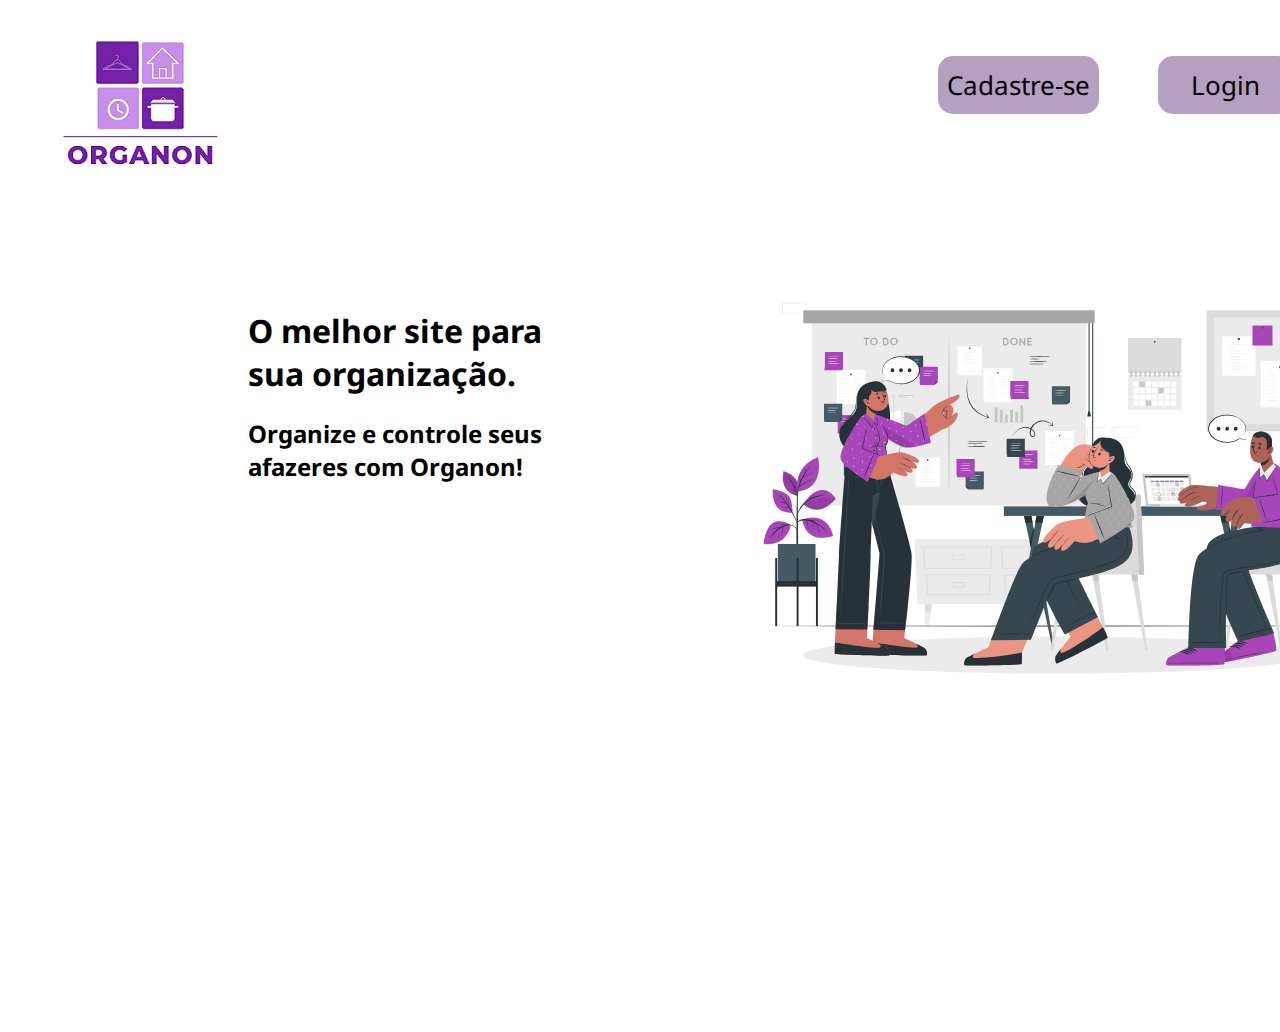
<file: index.html>
<!DOCTYPE html>
<html lang="pt-BR">
<head>
    <meta charset="UTF-8">
    <meta http-equiv="X-UA-Compatible" content="IE=edge">
    <meta name="viewport" content="width=device-width, initial-scale=1.0">
    <link rel="stylesheet" href="style.css">
    <style>
        @import url('https://fonts.googleapis.com/css2?family=Noto+Sans&display=swap');
    </style>
    <title>ORGANON | Site de organização</title>
</head>
<body>
    <div class="Organon1">
   <a href="index.html"> <img src="orgxon.png" class="Foto do Projeto" alt="logo"></a>
    </div>
    <element class="letras">
    <strong><h1>O melhor site
        para sua organização.</h1>
        <h2>Organize e controle seus afazeres com Organon!</h2></strong>
    </element>
        <div class="animation">
    <img src="organiza.svg" alt="organiza">
        </div>
      <a href="login.html"><button class="login-btn">Login</button></a>
      <a href="cadastro.html">  <button class="Cadastro-btn">Cadastre-se</button></a>
        

</body>
</html>
</file>
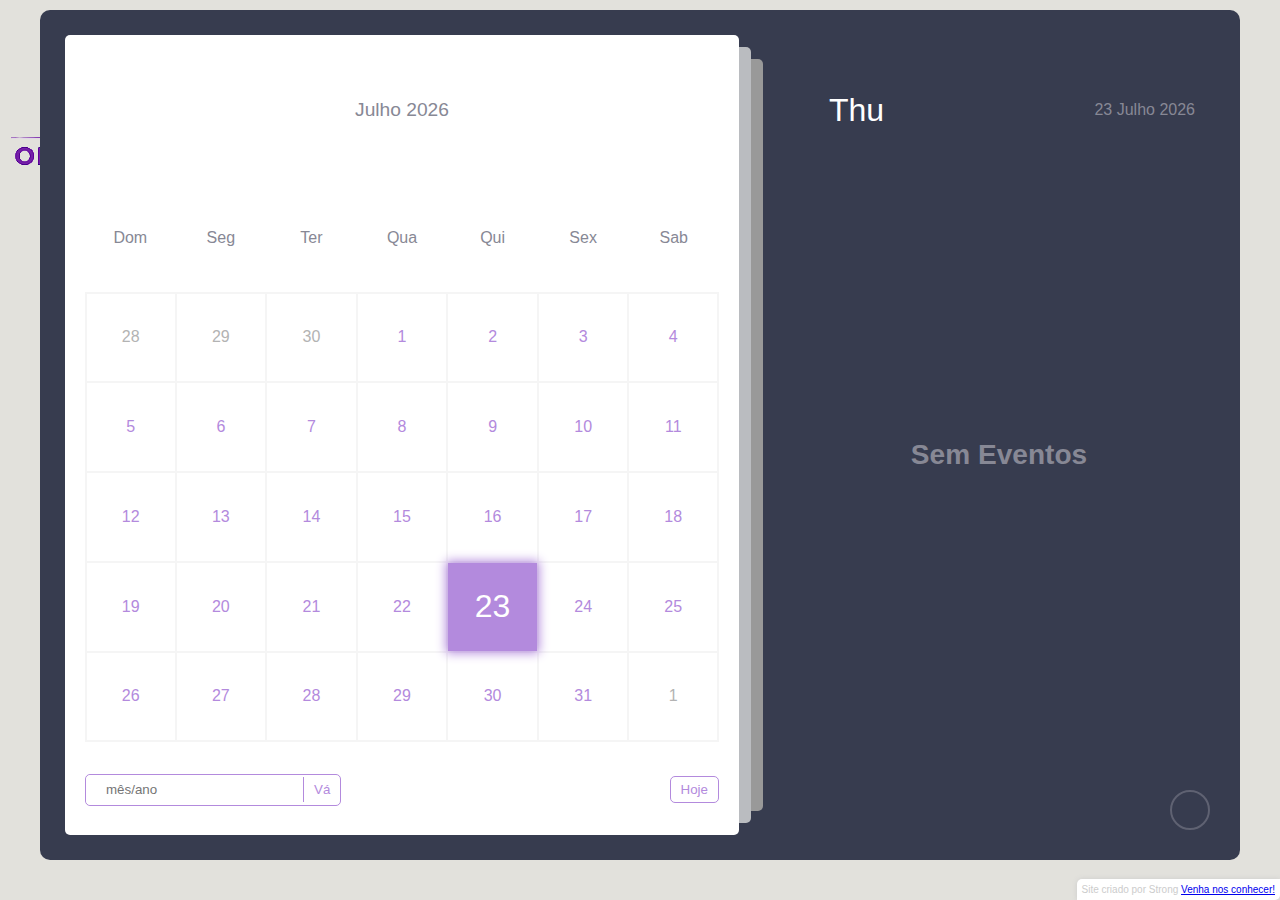
<file: agenda.html>
<!DOCTYPE html>
<html lang="pt-BR">
  <head>
    <meta charset="UTF-8" />
    <meta http-equiv="X-UA-Compatible" content="IE=edge" />
    <meta name="viewport" content="width=device-width, initial-scale=1.0" />
    <meta
      name="description"
      content="Stay organized with our user-friendly Calendar featuring events, reminders, and a customizable interface. Built with HTML, CSS, and JavaScript. Start scheduling today!"
    />
    <meta
      name="keywords"
      content="calendar, events, reminders, javascript, html, css, open source coding"
    />
    <link
      rel="stylesheet"
      href="https://cdnjs.cloudflare.com/ajax/libs/font-awesome/6.2.0/css/all.min.css"
      integrity="sha512-xh6O/CkQoPOWDdYTDqeRdPCVd1SpvCA9XXcUnZS2FmJNp1coAFzvtCN9BmamE+4aHK8yyUHUSCcJHgXloTyT2A=="
      crossorigin="anonymous"
      referrerpolicy="no-referrer"
    />
    <link rel="stylesheet" href="agenda.css" />
    <title>ORGANON | Calendário</title>
  </head>
  <body>
    <!--<div class="seta-a">
       <a href="principio.html"> <img src="setinha.png" alt="volts"></a>
    </div>-->
    <div class="logoo">
       <a href="principio.html"><img src="organograma.png" alt="lotype-proj"></a> 
    </div>
    <div class="container">
      <div class="left">
        <div class="calendar">
          <div class="month">
            <i class="fas fa-angle-left prev"></i>
            <div class="date">dezembro 2015</div>
            <i class="fas fa-angle-right next"></i>
          </div>
          <div class="weekdays">
            <div>Dom</div>
            <div>Seg</div>
            <div>Ter</div>
            <div>Qua</div>
            <div>Qui</div>
            <div>Sex</div>
            <div>Sab</div>
          </div>
          <div class="days"></div>
          <div class="goto-today">
            <div class="goto">
              <input type="text" placeholder="mês/ano" class="date-input" />
              <button class="goto-btn">Vá</button>
            </div>
            <button class="today-btn">Hoje</button>
          </div>
        </div>
      </div>
      <div class="right">
        <div class="today-date">
          <div class="event-day">qua</div>
          <div class="event-date">12 de dezembro 2022</div>
        </div>
        <div class="events"></div>
        <div class="add-event-wrapper">
          <div class="add-event-header">
            <div class="title">Adicionar Evento/Compromisso</div>
            <i class="fas fa-times close"></i>
          </div>
          <div class="add-event-body">
            <div class="add-event-input">
              <input type="text" placeholder="Nome do Evento" class="event-name" />
            </div>
            <div class="add-event-input">
              <input
                type="text"
                placeholder="Horário de início"
                class="event-time-from"
              />
            </div>
            <div class="add-event-input">
              <input
                type="text"
                placeholder="Horário de término"
                class="event-time-to"
              />
            </div>
          </div>
          <div class="add-event-footer">
            <button class="add-event-btn">Adicionar tarefa</button>
          </div>
        </div>
      </div>
      <button class="add-event">
        <i class="fas fa-plus"></i>
      </button>
    </div>

    <script src="agenda.js"></script>
  </body>
</html>
</file>
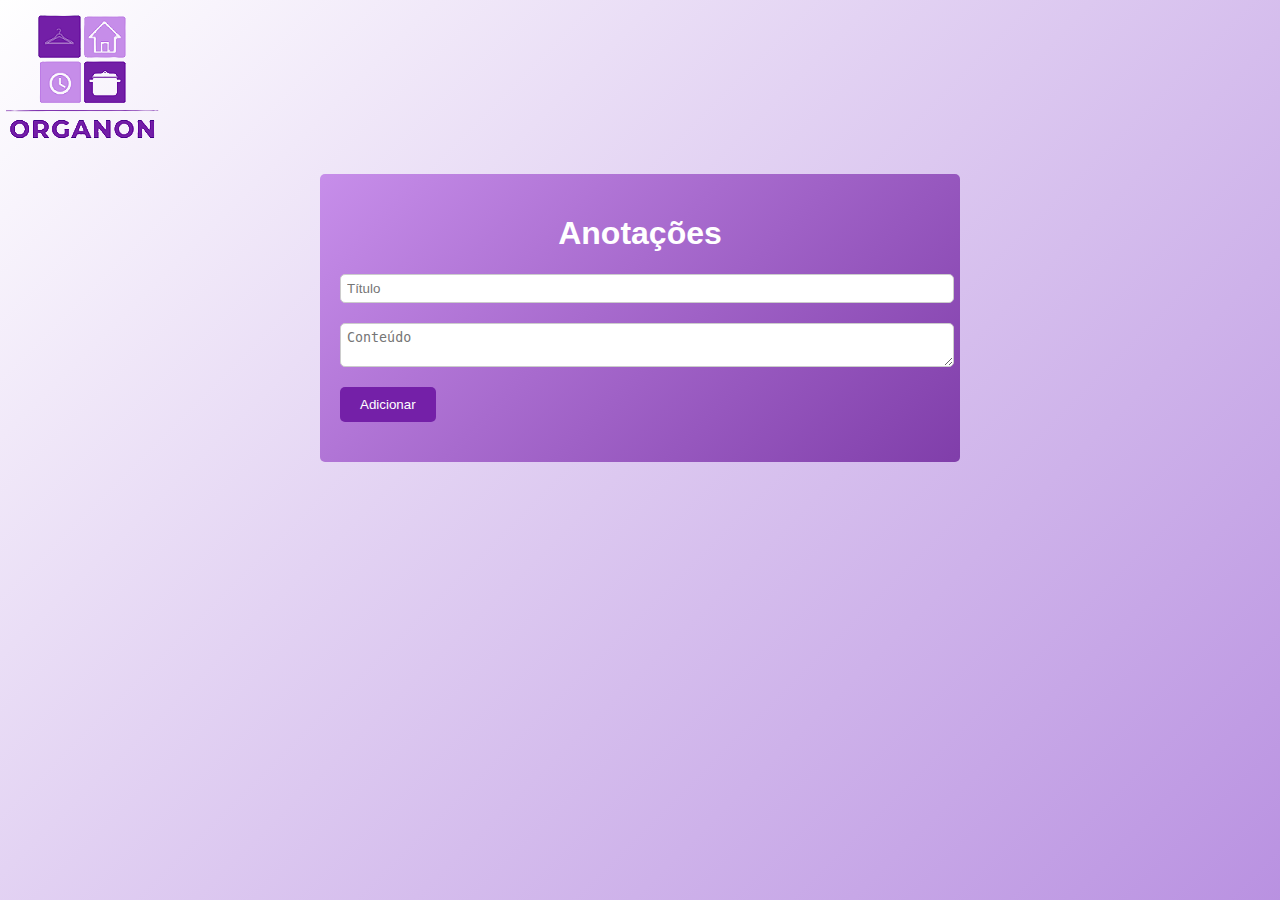
<file: anotação.html>
<!DOCTYPE html>
<html lang="pt-BR">
<head>
    <meta charset="UTF-8">
    <meta http-equiv="X-UA-Compatible" content="IE=edge">
    <meta name="viewport" content="width=device-width, initial-scale=1.0">
    <link rel="stylesheet" href="anotação.css">
    <title>ORGANON | Anotações</title>
</head>
<body>
  <div class="logotype">
  <a href="principio.html"> <img src="organograma.png" alt="typelogo"></a>
  </div>
  <div class="container">
    <h1 style="color: white;">Anotações</h1>
    <form id="form">
      <input type="text" id="titleInput" placeholder="Título" required>
      <textarea id="contentInput" placeholder="Conteúdo" required></textarea>
      <button type="submit" style="color: white;">Adicionar</button>
    </form>
    <ul id="notesList"></ul>
  </div>

  <script src="anotação.js"></script>
</body>
</html>
</file>
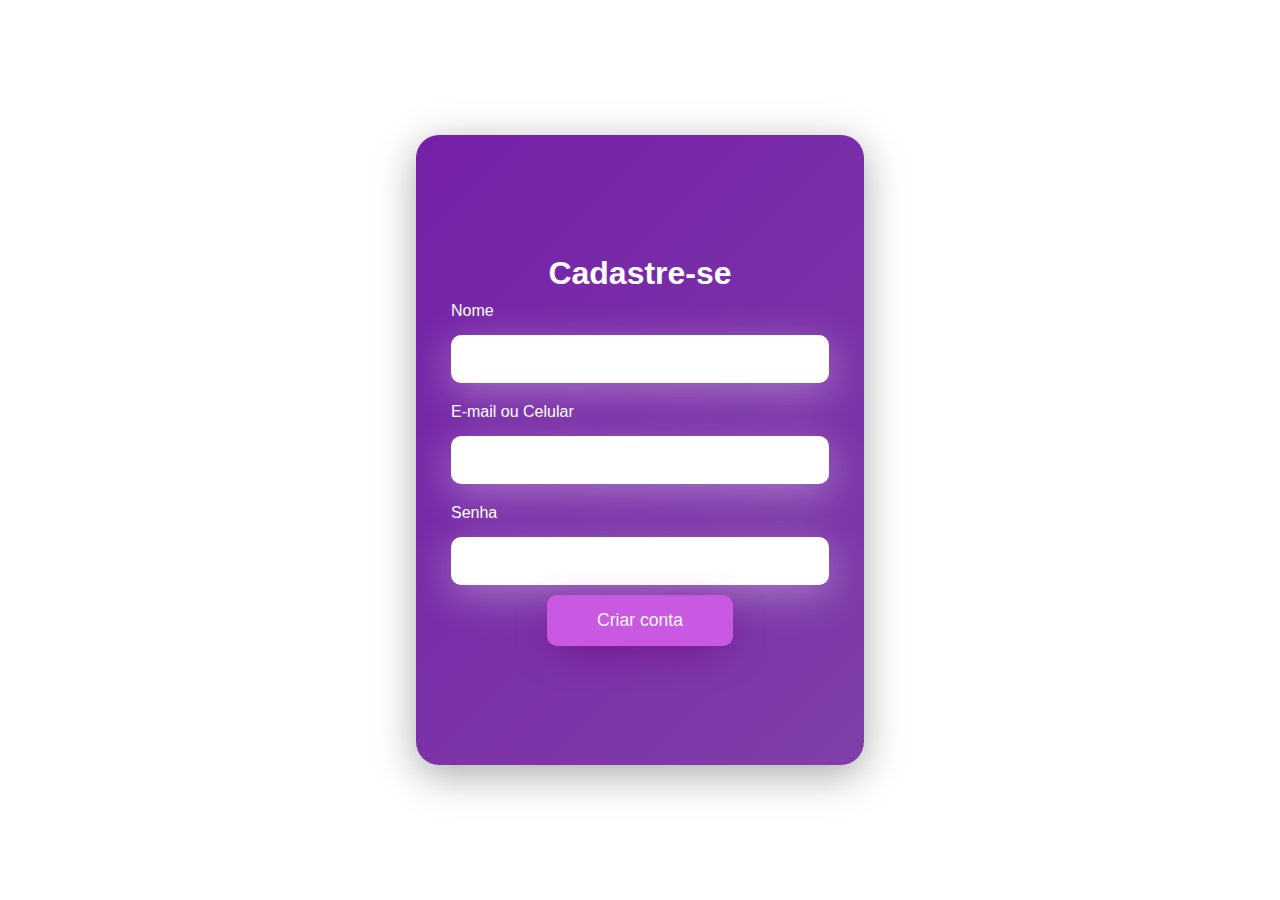
<file: cadastro.html>
<!DOCTYPE html>
<html lang="pt-BR"> 
<head>
    <meta charset="UTF-8">
    <meta http-equiv="X-UA-Compatible" content="IE=edge">
    <meta name="viewport" content="width=device-width, initial-scale=1.0">
    <link rel="stylesheet" href="cadastro.css">
    <link href="https://cdn.jsdelivr.net/npm/bootstrap@5.3.0-alpha3/dist/css/bootstrap.min.css" rel="stylesheet" integrity="sha384-KK94CHFLLe+nY2dmCWGMq91rCGa5gtU4mk92HdvYe+M/SXH301p5ILy+dN9+nJOZ" crossorigin="anonymous">
        <script src="https://cdn.jsdelivr.net/npm/bootstrap@5.3.0-alpha3/dist/js/bootstrap.bundle.min.js" integrity="sha384-ENjdO4Dr2bkBIFxQpeoTz1HIcje39Wm4jDKdf19U8gI4ddQ3GYNS7NTKfAdVQSZe" crossorigin="anonymous"></script> 


    <title>ORGANON | Cadastre-se</title>
</head>
<body> 
    <div class="main-login">
    <div class="right-login">
    <div class="card-login">
    <h1>Cadastre-se</h1>
    <div class="textfield">
        <label for="nome">Nome</label>
        <input type="text" id="name" name="nome" placeholder="" required>
    </div>
    <div class="textfield">
        <label for="usuario">E-mail ou Celular</label>
        <input type="text" id="e-mail" name="usuario" placeholder="" required
        >
    </div>
    <div class="textfield">
    <label for="senha">Senha</label>
    <input type="password" id="senha" name="senha" placeholder="" required>
    </div>
   <a href="login.html"> <button class="btn-login">Criar conta</button></a>
            </div>
            </div>
        </div>
</form>
</body>
</html>
</file>
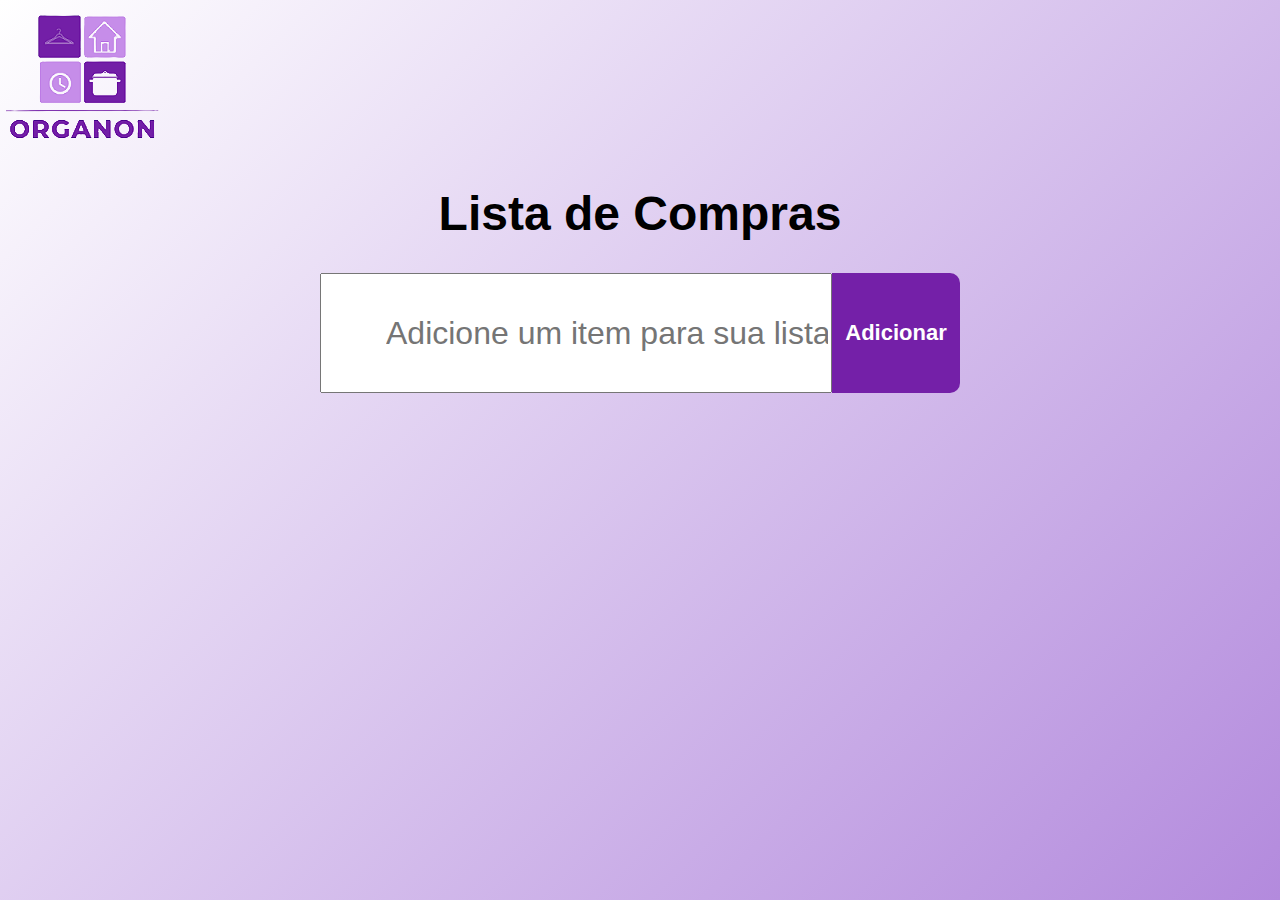
<file: lista de compras.html>
<!DOCTYPE html>
<html lang="pt-BR">
<head>
    <meta charset="UTF-8">
    <meta http-equiv="X-UA-Compatible" content="IE=edge">
    <meta name="viewport" content="width=device-width, initial-scale=1.0">
    <title>ORGANON | Lista de Compras</title>
    <link rel="stylesheet" href="lista de compras.css">
</head>
<body>
    <div class="organon">
       <a href="principio.html"> <img src="organograma.png"  Alt="Telecomunicação"> </a>
    </div>
    <h1>Lista de Compras</h1>
    <header>
        <input id="inputTarefa" type="text" placeholder="Adicione um item para sua lista" >
        <button onclick="addTarefa()" id="btn-add" class="add">Adicionar</button>
      </header>
      
      <main id="areaLista">

      
      </main>     
      <script src="listinha.js"></script>
</body>
</html>
</file>
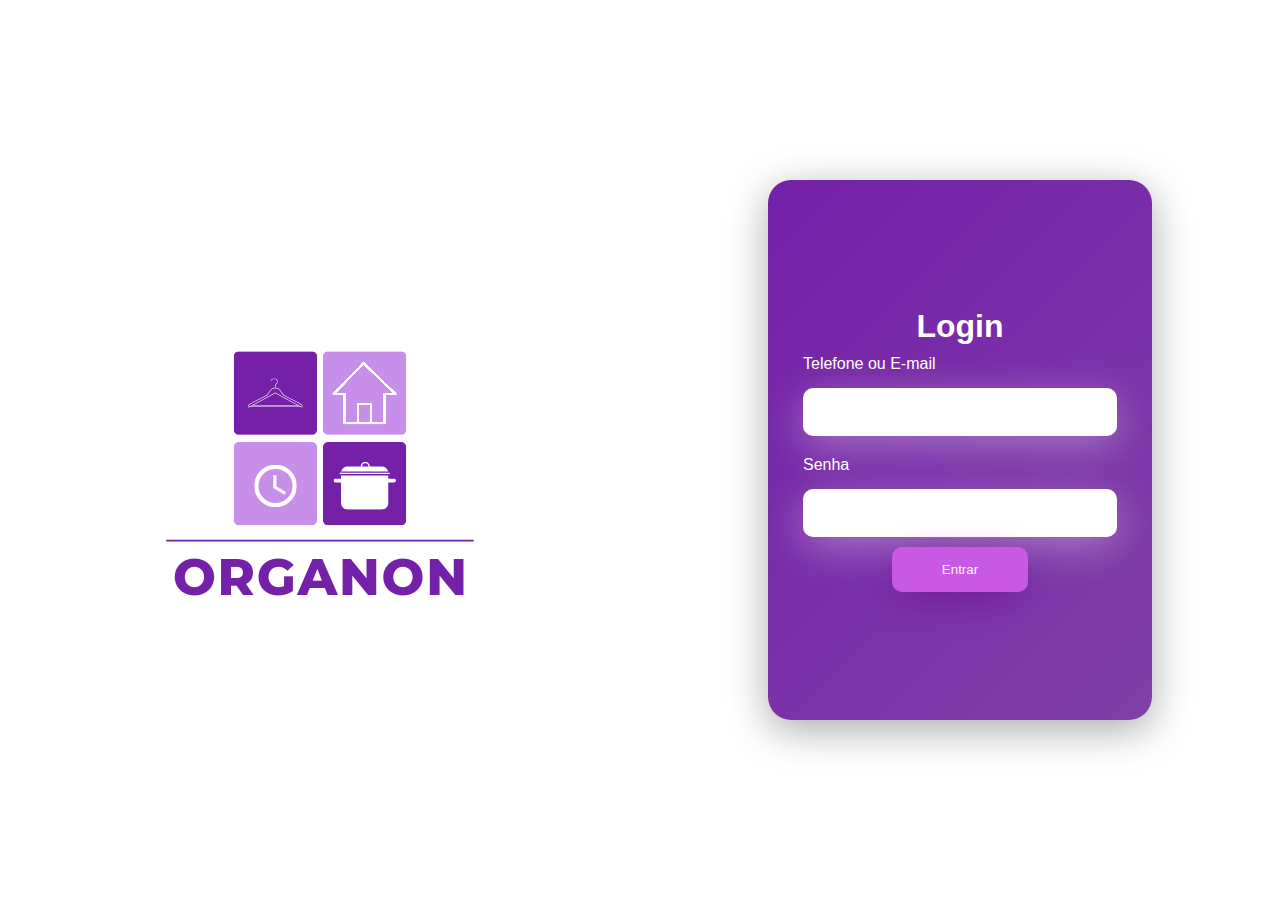
<file: login.html>
<!DOCTYPE html>
<html lang="pt-BR"> 
<head>
    <meta charset="UTF-8">
    <meta http-equiv="X-UA-Compatible" content="IE=edge">
    <meta name="viewport" content="width=device-width, initial-scale=1.0">
    <link rel="stylesheet" href="login.css">
    <link href="https://cdn.jsdelivr.net/npm/bootstrap@5.3.0-alpha3/dist/css/bootstrap.min.css" rel="stylesheet" integrity="sha384-KK94CHFLLe+nY2dmCWGMq91rCGa5gtU4mk92HdvYe+M/SXH301p5ILy+dN9+nJOZ" crossorigin="anonymous">
        <script src="https://cdn.jsdelivr.net/npm/bootstrap@5.3.0-alpha3/dist/js/bootstrap.bundle.min.js" integrity="sha384-ENjdO4Dr2bkBIFxQpeoTz1HIcje39Wm4jDKdf19U8gI4ddQ3GYNS7NTKfAdVQSZe" crossorigin="anonymous"></script> 

    <title>ORGANON | Login</title>
</head>
<body> 
<div class="main-login">
    <div class="left-login">
    <img src="Organon Logo Novo.png" alt="Logo do site">
    </div>    
 
    <div class="right-login">

    <div class="card-login">
    <h1>Login</h1>
    <div class="textfield">
        <label for="usuario">Telefone ou E-mail</label>
        <input type="text" name="usuario" placeholder="">
    </div>
    <div class="textfield">
    <label for="Senha">Senha</label>
    <input type="password" name="senha" placeholder="">
    </div>
    <a href="principio.html"> <button class="btn-login">Entrar</button></a>
            </div>
            </div>
        </div>
        
</body>
</html>
</file>
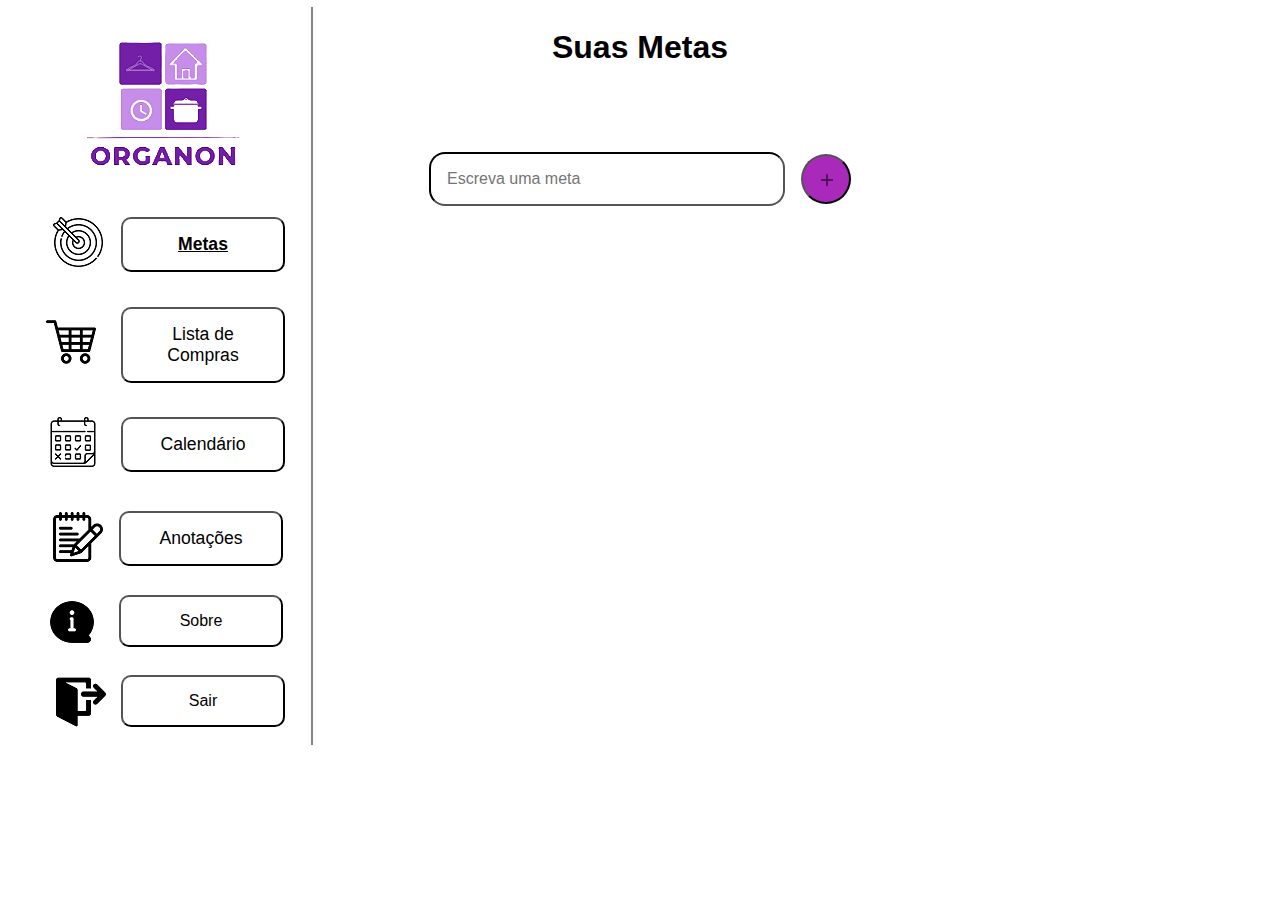
<file: principio.html>
<!DOCTYPE html>
<html lang="pt-BR">
<head>
    <meta charset="UTF-8">
    <meta http-equiv="X-UA-Compatible" content="IE=edge">
    <meta name="viewport" content="width=device-width, initial-scale=1.0">
    <link rel="stylesheet" href="principio.css">
    <title>ORGANON | Site de Organização</title>
    <link rel="preconnect" href="https://fonts.googleapis.com" />
    <link rel="preconnect" href="https://fonts.gstatic.com" crossorigin />
    <link href="https://fonts.googleapis.com/css2?family=Rubik:wght@400;700&display=swap" rel="stylesheet"/>
</head>
<body>
    <div class="logo-type">
        <a href="principio.html"><img src="organograma.png" alt="type"></a>
        <div class="itens-rb">
            <div class="alvo-btn"><a href="principio.html"><img src="metas.png" alt="flecha"></a></div>
            <a href="#"> <button class="metas-btn"><strong><u>Metas</u></strong></button></a>
            <br>
            <div class="compras-btn"><a href="lista de compras.html"><img src="carrinho compras.png" alt="carrinho"></a></div>
            <a href="lista de compras.html"> <button class="lista-btn">Lista de Compras</button></a>
            <br>
            <div class="calenda-btn"><a href="agenda.html"><img src="calendary.png" alt="tafera"></a></div>
            <a href="agenda.html"> <button class="calendario-btn">Calendário</button></a>
            <br>
            <div class="anotacion-btn"><a href="anotação.html"><img src="anotations.png" alt="caderno"></a></div>
            <a href="anotação.html"> <button class="anotacoes-btn">Anotações</button></a>
            <br>
            <div class="sobre-btn"><a href="sobre.html"><img src="çobreee.png" alt="interrogação"></a></div>
            <a href="sobre.html"> <button class="çobire-btn">Sobre</button></a>
            <br>
            <div class="config-btn"><a href="index.html"><img src="sair.png" alt="engrenagem"></a></div>
            <a href="index.html"> <button class="configuracoes-btn">Sair</button></a>
        </div>
        <div class="line">
        </div>
    </div>
    <!--barra navegação-->
    <h1 style="color: black;">Suas  Metas</h1>
    <div class="content">
        <div class="content--add-item">
            <input type="text" id="input-new-task" placeholder="Escreva uma meta">
            <button onclick="newTask()" id="btn-new-task" title="Clique aqui para adicionar uma nova task">
                <svg xmlns="http://www.w3.org/2000/svg" width="16" height="16" fill="currentColor" class="bi bi-plus-lg" viewBox="0 0 16 16">
                    <path fill-rule="evenodd" d="M8 2a.5.5 0 0 1 .5.5v5h5a.5.5 0 0 1 0 1h-5v5a.5.5 0 0 1-1 0v-5h-5a.5.5 0 0 1 0-1h5v-5A.5.5 0 0 1 8 2Z"/>
                </svg>
            </button>
        </div>
        <div class="content--body">
            <ol id="to-do-list">
            </ol>
        </div>
    </div>
    <!--metas-->
<script src="main.js"></script>

</body>
</html>
</file>
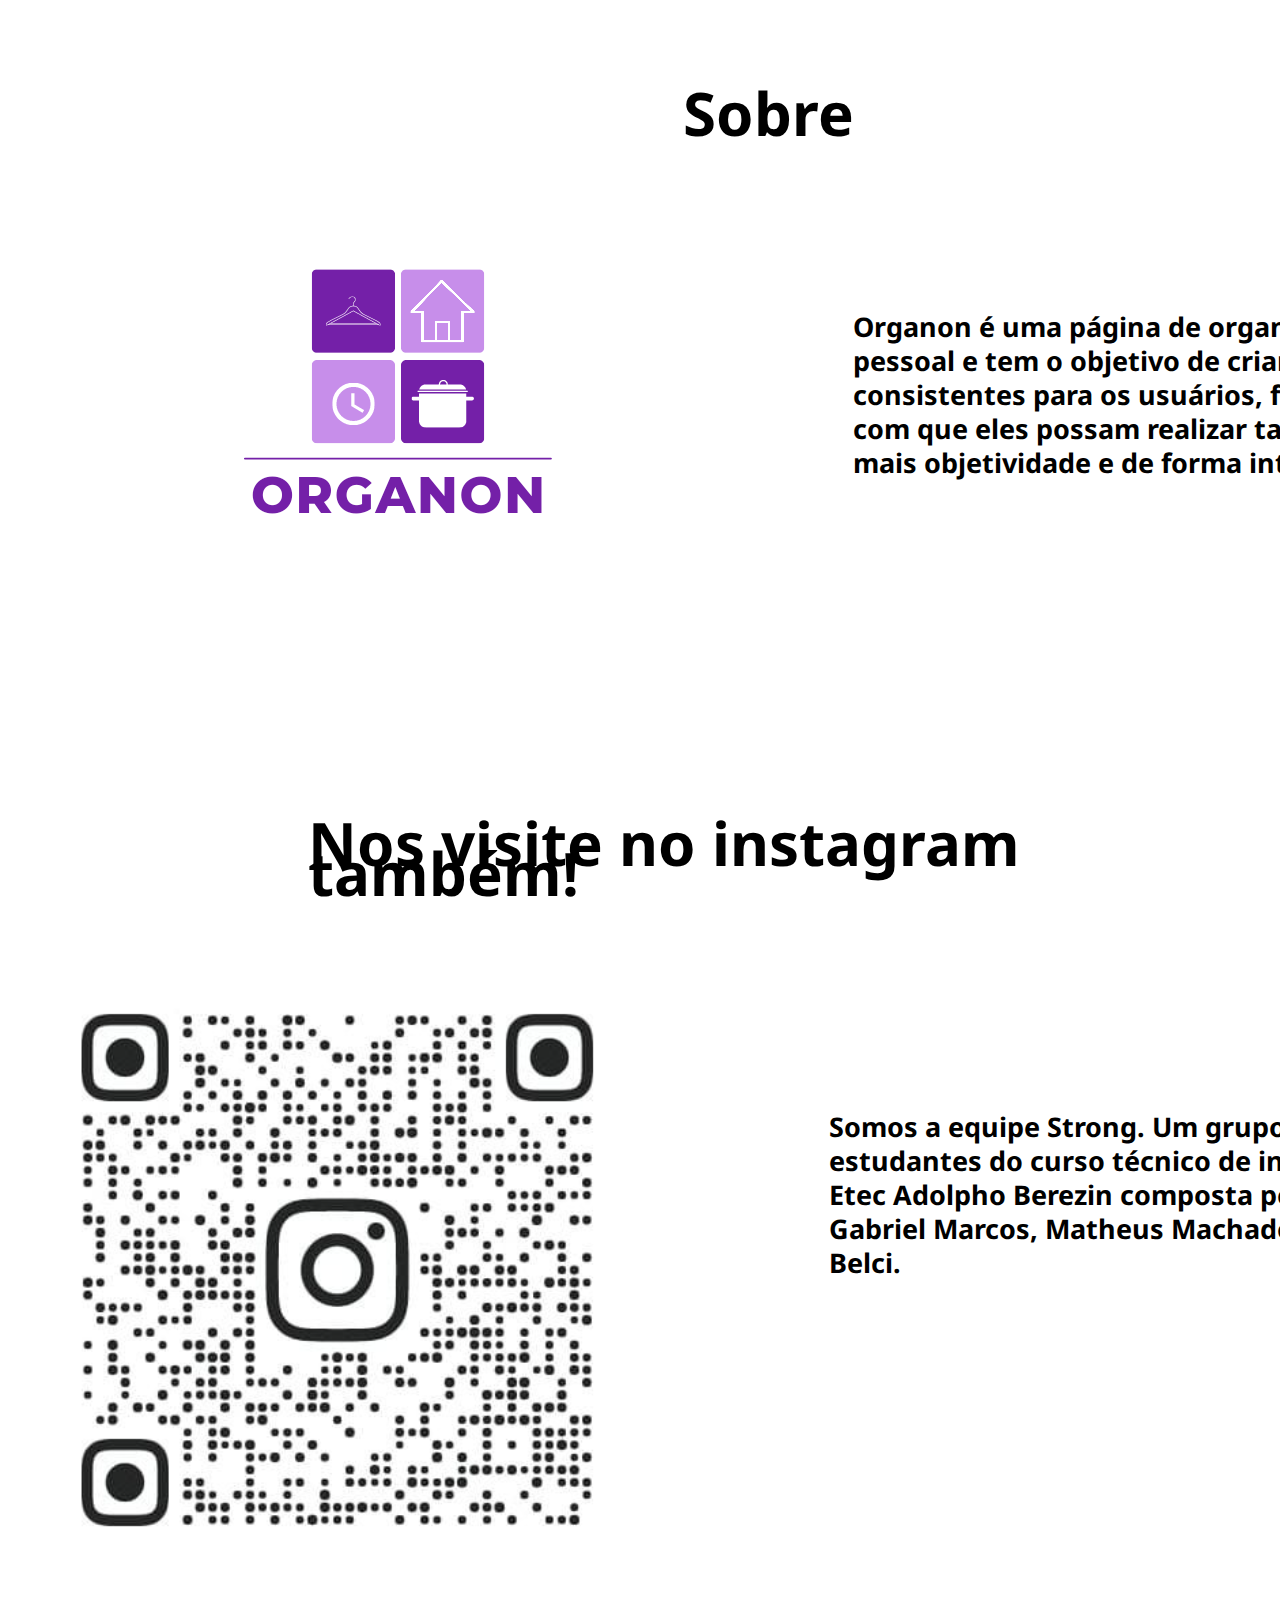
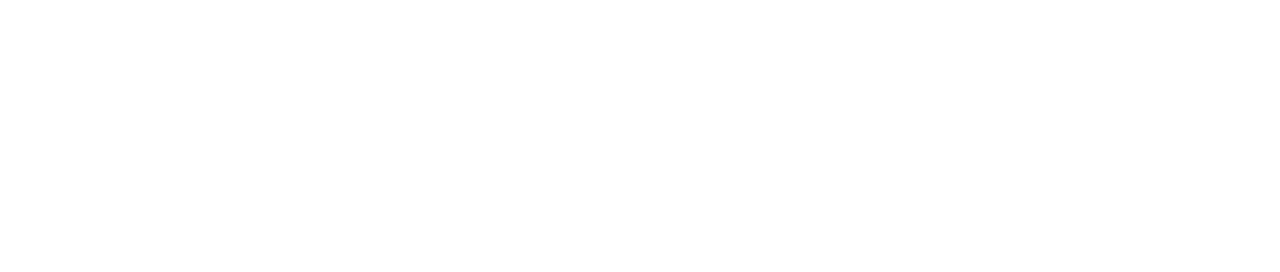
<file: sobre.html>
<!DOCTYPE html>
<html lang="pt-BR">
<head>
    <meta charset="UTF-8">
    <meta http-equiv="X-UA-Compatible" content="IE=edge">
    <meta name="viewport" content="width=device-width, initial-scale=1.0">
    <link rel="stylesheet" href="sobre.css">
    <style>
        @import url('https://fonts.googleapis.com/css2?family=Noto+Sans&display=swap');
    </style>
    <title>ORGANON | Sobre</title>
</head>
<body> 
    <div class="Organon1">
   <a href="index.html"> <img src="Organon Logo Novo.png" class="Foto do Projeto" alt="logo"></a>
    </div>
    <element class="titulo">
    <strong><h1>Sobre</h1></strong>
</element>

<element class="letras"><h2>Organon é uma página de organização
                            pessoal e tem o objetivo de criar rotinas <br>
                            consistentes para os usuários, fazendo <br> com que
                            eles possam realizar tarefas com <br> mais objetividade
                            e de forma interativa.</h2></element>

<div class="strong">
    <img src="insta-org.png" class="nossa foto" alt="qrcode">
</div>
<element class="titulo2">
<strong><h1>Nos visite no instagram também!</h1></strong>
</element>

<element class="noiz"><h2>Somos a equipe Strong. Um grupo de estudantes do curso técnico de informática da Etec Adolpho Berezin 
composta por Ana Luiza, Gabriel Marcos, Matheus Machado e Yasmin Belci.
</h2></element>


</body>
</html>
</file>
<file: style.css>
body{
    position: absolute;
    width: 1340px;
    height: 1024px;
    background: #FFFFFF;
}
.Organon1{
    position: absolute;
    height: 237px;
    left: 50px;
    right: 1100px;
    bottom: 769px;
}

.login-btn{
    position: absolute;
    width: 10%;
    height: 58px;
    left: 1150px;
    right: 65px;
    bottom: 918px;
    background: rgba(105, 65, 130, 0.5);
    font-family: 'Noto Sans', sans-serif;
    font-size: 26px;
    border-radius: 15px;
    border: none;
    cursor: pointer;
}

.Cadastro-btn{
    position: absolute;
    width: 12%;
    height: 58px;
    left: 930px;
    bottom: 918px;
    background: rgba(105, 65, 130, 0.5);
    font-family: 'Noto Sans', sans-serif;
    font-size: 26px;
    border-radius: 15px;
    border: none;
    cursor: pointer;
}

.Sobre-btn{
    position: absolute;
width: 10%;
height: 58px;
left: 819px;
bottom: 918px;
background: rgba(105, 65, 130, 0.5);
font-family: 'Noto Sans', sans-serif;
font-size: 26px;
border-radius: 15px;
border: none;
cursor: pointer;
}

.animation{
    position: absolute;
width: 677px;
height: 384px;
left: 709px;
top: 250px; 
}

.letras{
    position: absolute;
    width: 300px;
    height: 140px;
    left: 240px;
    top: 280px;
    font-family: 'Noto Sans', sans-serif;
}
@media only screen and (max-width: 950px){
    .animation{
        width: 85%;
    }
}
@media only screen and (max-width: 600px){
    .Organon1{
        display: none;
    }
    .letras > h1{
        display: none;
    }
    .login-btn{
        width: 90%;
    }
    .Cadastro-btn{
        width: 90%;
    }
    .Sobre-btn{
        width: 90%;
    }
}
</file>
<file: agenda.css>
:root {
    --primary-clr: #b38add;
  }
  * {
    margin: 0;
    padding: 0;
    box-sizing: border-box;
    font-family: "Poppins", sans-serif;
  }
  /* nice scroll bar */
  ::-webkit-scrollbar {
    width: 5px;
  }
  ::-webkit-scrollbar-track {
    background: #f5f5f5;
    border-radius: 50px;
  }
  ::-webkit-scrollbar-thumb {
    background: var(--primary-clr);
    border-radius: 50px;
  }
  
  body {
    position: relative;
    min-height: 100vh;
    display: flex;
    align-items: center;
    justify-content: center;
    padding-bottom: 30px;
    background-color: #e2e1dc;
  }/*
  .seta-a{
    position: absolute;
    top: 20px;
    left: 5px;
  }*/
  .logoo{
    position: absolute;
    width: 164px;
    height: 150px;
    left: 5px;
    top: 27px;
  }
  .container {
    position: relative;
    width: 1200px;
    min-height: 850px;
    margin: 0 auto;
    padding: 5px;
    color: #fff;
    display: flex;
  
    border-radius: 10px;
    background-color: #373c4f;
  }
  .left {
    width: 60%;
    padding: 20px;
  }
  .calendar {
    position: relative;
    width: 100%;
    height: 100%;
    display: flex;
    flex-direction: column;
    flex-wrap: wrap;
    justify-content: space-between;
    color: #878895;
    border-radius: 5px;
    background-color: #fff;
  }
  /* set after behind the main element */
  .calendar::before,
  .calendar::after {
    content: "";
    position: absolute;
    top: 50%;
    left: 100%;
    width: 12px;
    height: 97%;
    border-radius: 0 5px 5px 0;
    background-color: #d3d4d6d7;
    transform: translateY(-50%);
  }
  .calendar::before {
    height: 94%;
    left: calc(100% + 12px);
    background-color: rgb(153, 153, 153);
  }
  .calendar .month {
    width: 100%;
    height: 150px;
    display: flex;
    align-items: center;
    justify-content: space-between;
    padding: 0 50px;
    font-size: 1.2rem;
    font-weight: 500;
    text-transform: capitalize;
  }
  .calendar .month .prev,
  .calendar .month .next {
    cursor: pointer;
  }
  .calendar .month .prev:hover,
  .calendar .month .next:hover {
    color: var(--primary-clr);
  }
  .calendar .weekdays {
    width: 100%;
    height: 100px;
    display: flex;
    align-items: center;
    justify-content: space-between;
    padding: 0 20px;
    font-size: 1rem;
    font-weight: 500;
    text-transform: capitalize;
  }
  .weekdays div {
    width: 14.28%;
    height: 100%;
    display: flex;
    align-items: center;
    justify-content: center;
  }
  .calendar .days {
    width: 100%;
    display: flex;
    flex-wrap: wrap;
    justify-content: space-between;
    padding: 0 20px;
    font-size: 1rem;
    font-weight: 500;
    margin-bottom: 20px;
  }
  .calendar .days .day {
    width: 14.28%;
    height: 90px;
    display: flex;
    align-items: center;
    justify-content: center;
    cursor: pointer;
    color: var(--primary-clr);
    border: 1px solid #f5f5f5;
  }
  .calendar .days .day:nth-child(7n + 1) {
    border-left: 2px solid #f5f5f5;
  }
  .calendar .days .day:nth-child(7n) {
    border-right: 2px solid #f5f5f5;
  }
  .calendar .days .day:nth-child(-n + 7) {
    border-top: 2px solid #f5f5f5;
  }
  .calendar .days .day:nth-child(n + 29) {
    border-bottom: 2px solid #f5f5f5;
  }
  
  .calendar .days .day:not(.prev-date, .next-date):hover {
    color: #fff;
    background-color: var(--primary-clr);
  }
  .calendar .days .prev-date,
  .calendar .days .next-date {
    color: #b3b3b3;
  }
  .calendar .days .active {
    position: relative;
    font-size: 2rem;
    color: #fff;
    background-color: var(--primary-clr);
  }
  .calendar .days .active::before {
    content: "";
    position: absolute;
    top: 0;
    left: 0;
    width: 100%;
    height: 100%;
    box-shadow: 0 0 10px 2px var(--primary-clr);
  }
  .calendar .days .today {
    font-size: 2rem;
  }
  .calendar .days .event {
    position: relative;
  }
  .calendar .days .event::after {
    content: "";
    position: absolute;
    bottom: 10%;
    left: 50%;
    width: 75%;
    height: 6px;
    border-radius: 30px;
    transform: translateX(-50%);
    background-color: var(--primary-clr);
  }
  .calendar .days .day:hover.event::after {
    background-color: #fff;
  }
  .calendar .days .active.event::after {
    background-color: #fff;
    bottom: 20%;
  }
  .calendar .days .active.event {
    padding-bottom: 10px;
  }
  .calendar .goto-today {
    width: 100%;
    height: 50px;
    display: flex;
    align-items: center;
    justify-content: space-between;
    gap: 5px;
    padding: 0 20px;
    margin-bottom: 20px;
    color: var(--primary-clr);
  }
  .calendar .goto-today .goto {
    display: flex;
    align-items: center;
    border-radius: 5px;
    overflow: hidden;
    border: 1px solid var(--primary-clr);
  }
  .calendar .goto-today .goto input {
    width: 100%;
    height: 30px;
    outline: none;
    border: none;
    border-radius: 5px;
    padding: 0 20px;
    color: var(--primary-clr);
    border-radius: 5px;
  }
  .calendar .goto-today button {
    padding: 5px 10px;
    border: 1px solid var(--primary-clr);
    border-radius: 5px;
    background-color: transparent;
    cursor: pointer;
    color: var(--primary-clr);
  }
  .calendar .goto-today button:hover {
    color: #fff;
    background-color: var(--primary-clr);
  }
  .calendar .goto-today .goto button {
    border: none;
    border-left: 1px solid var(--primary-clr);
    border-radius: 0;
  }
  .container .right {
    position: relative;
    width: 40%;
    min-height: 100%;
    padding: 20px 0;
  }
  
  .right .today-date {
    width: 100%;
    height: 50px;
    display: flex;
    flex-wrap: wrap;
    gap: 10px;
    align-items: center;
    justify-content: space-between;
    padding: 0 40px;
    padding-left: 70px;
    margin-top: 50px;
    margin-bottom: 20px;
    text-transform: capitalize;
  }
  .right .today-date .event-day {
    font-size: 2rem;
    font-weight: 500;
  }
  .right .today-date .event-date {
    font-size: 1rem;
    font-weight: 400;
    color: #878895;
  }
  .events {
    width: 100%;
    height: 100%;
    max-height: 600px;
    overflow-x: hidden;
    overflow-y: auto;
    display: flex;
    flex-direction: column;
    padding-left: 4px;
  }
  .events .event {
    position: relative;
    width: 95%;
    min-height: 70px;
    display: flex;
    justify-content: center;
    flex-direction: column;
    gap: 5px;
    padding: 0 20px;
    padding-left: 50px;
    color: #fff;
    background: linear-gradient(90deg, #3f4458, transparent);
    cursor: pointer;
  }
  /* even event */
  .events .event:nth-child(even) {
    background: transparent;
  }
  .events .event:hover {
    background: linear-gradient(90deg, var(--primary-clr), transparent);
  }
  .events .event .title {
    display: flex;
    align-items: center;
    pointer-events: none;
  }
  .events .event .title .event-title {
    font-size: 1rem;
    font-weight: 400;
    margin-left: 20px;
  }
  .events .event i {
    color: var(--primary-clr);
    font-size: 0.5rem;
  }
  .events .event:hover i {
    color: #fff;
  }
  .events .event .event-time {
    font-size: 0.8rem;
    font-weight: 400;
    color: #878895;
    margin-left: 15px;
    pointer-events: none;
  }
  .events .event:hover .event-time {
    color: #fff;
  }
  /* add tick in event after */
  .events .event::after {
    content: "✓";
    position: absolute;
    top: 50%;
    right: 0;
    font-size: 3rem;
    line-height: 1;
    display: none;
    align-items: center;
    justify-content: center;
    opacity: 0.3;
    color: var(--primary-clr);
    transform: translateY(-50%);
  }
  .events .event:hover::after {
    display: flex;
  }
  .add-event {
    position: absolute;
    bottom: 30px;
    right: 30px;
    width: 40px;
    height: 40px;
    display: flex;
    align-items: center;
    justify-content: center;
    font-size: 1rem;
    color: #878895;
    border: 2px solid #878895;
    opacity: 0.5;
    border-radius: 50%;
    background-color: transparent;
    cursor: pointer;
  }
  .add-event:hover {
    opacity: 1;
  }
  .add-event i {
    pointer-events: none;
  }
  .events .no-event {
    width: 100%;
    height: 100%;
    display: flex;
    align-items: center;
    justify-content: center;
    font-size: 1.5rem;
    font-weight: 500;
    color: #878895;
  }
  .add-event-wrapper {
    position: absolute;
    bottom: 100px;
    left: 50%;
    width: 90%;
    max-height: 0;
    overflow: hidden;
    border-radius: 5px;
    background-color: #fff;
    transform: translateX(-50%);
    transition: max-height 0.5s ease;
  }
  .add-event-wrapper.active {
    max-height: 300px;
  }
  .add-event-header {
    width: 100%;
    height: 50px;
    display: flex;
    align-items: center;
    justify-content: space-between;
    padding: 0 20px;
    color: #373c4f;
    border-bottom: 1px solid #f5f5f5;
  }
  .add-event-header .close {
    font-size: 1.5rem;
    cursor: pointer;
  }
  .add-event-header .close:hover {
    color: var(--primary-clr);
  }
  .add-event-header .title {
    font-size: 1.2rem;
    font-weight: 500;
  }
  .add-event-body {
    width: 100%;
    height: 100%;
    display: flex;
    flex-direction: column;
    gap: 5px;
    padding: 20px;
  }
  .add-event-body .add-event-input {
    width: 100%;
    height: 40px;
    display: flex;
    align-items: center;
    justify-content: space-between;
    gap: 10px;
  }
  .add-event-body .add-event-input input {
    width: 100%;
    height: 100%;
    outline: none;
    border: none;
    border-bottom: 1px solid #f5f5f5;
    padding: 0 10px;
    font-size: 1rem;
    font-weight: 400;
    color: #373c4f;
  }
  .add-event-body .add-event-input input::placeholder {
    color: #a5a5a5;
  }
  .add-event-body .add-event-input input:focus {
    border-bottom: 1px solid var(--primary-clr);
  }
  .add-event-body .add-event-input input:focus::placeholder {
    color: var(--primary-clr);
  }
  .add-event-footer {
    display: flex;
    align-items: center;
    justify-content: center;
    padding: 20px;
  }
  .add-event-footer .add-event-btn {
    height: 40px;
    font-size: 1rem;
    font-weight: 500;
    outline: none;
    border: none;
    color: #fff;
    background-color: var(--primary-clr);
    border-radius: 5px;
    cursor: pointer;
    padding: 5px 10px;
    border: 1px solid var(--primary-clr);
  }
  .add-event-footer .add-event-btn:hover {
    background-color: transparent;
    color: var(--primary-clr);
  }
  
  /* media queries */
  
  @media screen and (max-width: 1000px) {
    body {
      align-items: flex-start;
      justify-content: flex-start;
    }
    .container {
      min-height: 100vh;
      flex-direction: column;
      border-radius: 0;
    }
    .container .left {
      width: 100%;
      height: 100%;
      padding: 20px 0;
    }
    .container .right {
      width: 100%;
      height: 100%;
      padding: 20px 0;
    }
    .calendar::before,
    .calendar::after {
      top: 100%;
      left: 50%;
      width: 97%;
      height: 12px;
      border-radius: 0 0 5px 5px;
      transform: translateX(-50%);
    }
    .calendar::before {
      width: 94%;
      top: calc(100% + 12px);
    }
    .events {
      padding-bottom: 340px;
    }
    .add-event-wrapper {
      bottom: 100px;
    }
  }
  @media screen and (max-width: 500px) {
    .calendar .month {
      height: 75px;
    }
    .calendar .weekdays {
      height: 50px;
    }
    .calendar .days .day {
      height: 40px;
      font-size: 0.8rem;
    }
    .calendar .days .day.active,
    .calendar .days .day.today {
      font-size: 1rem;
    }
    .right .today-date {
      padding: 20px;
    }
  }
  
  .credits {
    position: absolute;
    bottom: 0;
    left: 0;
    right: 0;
    text-align: center;
    padding: 10px;
    font-size: 12px;
    color: #fff;
    background-color: #b38add;
  }
  .credits a {
    color: #fff;
    text-decoration: none;
    font-weight: 600;
  }
  .credits a:hover {
    text-decoration: underline;
  }
</file>
<file: anotação.css>
body {
  width: 100vw;
  height: 100vh;
  font-family: Arial, sans-serif;
  margin: 0;
  padding: 0;
  background: linear-gradient( -45deg,#650dbd , #fff 100%);
  background-size: 200% 250%;
  justify-content: center;
  align-items: center;
}

.container {
  max-width: 600px;
  margin: 20px auto;
  padding: 20px;
  background: linear-gradient( -45deg,#803eaa , #c78eea 100%);
  border-radius: 5px;
}

h1 {
  text-align: center;
  color: #fff;
}

#anotacoes {
  width: 400px;
  height: 200px;
}

#botao-apagar {
  padding: 10px 20px;
  background-color: red;
  color: white;
  border: none;
  cursor: pointer;
}


form {
  margin-bottom: 20px;
}

input,
textarea {
  display: block;
  width: 100%;
  padding: 6px;
  margin-bottom: 20px;
  border-radius: 5px;
  border: 1px solid #ccc;
}

button {
  padding: 10px 20px;
  background-color: #7420a8;
  color: #fff;
  border: none;
  border-radius: 5px;
  cursor: pointer;
}

ul {
  list-style-type: none;
  padding: 0;
}

li {
  margin-bottom: 10px;
  background-color: #fff;
  padding: 10px;
  border-radius: 5px;
  border: 1px solid #ccc;
}
</file>
<file: cadastro.css>
@import url('https://fonts.googleapis.com/css2?family=Roboto:ital,wght@1,700&display=swap');

body {
    margin: 0;
    font-family: sans-serif;
} 

body * {
    box-sizing: border-box;
}

.main-login{
    width: 100vw;
    height: 100vh;
    display: flex;
    justify-content: center;
    align-items: center;
}

@keyframes main-login{
    0% {
        background-position: 0% 50%;
    }
    50% {

        background-position: 100% 50%;
    }   
    50% {
        background-position: 0% 50%;
    }
}

.right-login{
    width: 50vw;
    height: 100vh;
    display: flex;
    justify-content: center;
    align-items: center;
}
.ore{
    top: 80%;
    left: 40%;
}
.card-login{
    width: 70%;
    height: 70%;
    display: flex;
    justify-content: center;
    align-items: center;
    flex-direction: column;
    padding: 30px 35px;
    background: linear-gradient(-45deg,#8e64a8 , #7420a8);
    background-size: 220% 220%;
    animation: main-login 10s ease infinite;
    border-radius: 23px;
    box-shadow: 0px 10px 40px #00000056;
}

.card-login > h1 {
    color: #FFF;
    font-weight: 650;
    margin: 0;
}

.textfield{
    width: 100%;
    display: flex;
    flex-direction: column;
    align-items: flex-start;
    justify-content: center;
    margin: 10px 0px;
}

.textfield > input{
    width: 100%;
    border: none;
    border-radius: 10px;
    padding: 15px;
    background: #FFF ;
    color: #000000;
    font-size: 12pt;
    box-shadow: 0px 10px 40px #ffffff56;
    outline: none;
    box-sizing: border-box;
}

.textfield > label {
    color: #ffffff;
    margin-bottom: 15px;
    
}
.textfield > input ::placeholder{
    color: #f0ffff94
}
form .linha {
    display: flex;
    flex-flow: row; 
  }
.btn-login{
    width: 100%;
    padding: 15px 50px;
    left: 25px;
    border: none;
    border-radius: 10px;
    font-size: 110%;
    color: rgb(248, 247, 247);
    background: #c958e2;
    cursor: pointer;
    box-shadow: 0px 10px 40px -12px #720680;
}

@media only screen and (max-width: 950px){
    .card-login{
        width: 85%;
    }
}
@media only screen and (max-width: 600px){

    .main-login{
        flex-direction: column;
    }
    .left-login > h1{
        display: none;
    }
    .left-login{
        width: 100%;
        height: auto;
    }
    .imagem-login{
        width: 70vw;
    }
    .card-login{
        width: 90%;
    }
}
</file>
<file: lista de compras.css>
* {
    box-sizing: border-box;
  }
  
  body {
    width: 100vw;
    height: 100vh;
    margin: 0;
    padding: 0;
    font-family: Arial, Helvetica, sans-serif;
    background: linear-gradient( -45deg,#b38add , #fff 100%);
    background-size: -100% 450%;
    justify-content: center;
    align-items: center;
  }
  
  h1 {
    text-align: center;
    font-size: 3rem;
  }

  
  header {
    display: flex;
    flex-flow: row wrap;
    align-items: center;
    width: 50%;
    /* border:1px solid red;*/
    margin: auto auto;
    border: transparent;

  }
  
  input {
    height: 120px;
    font-size: 2rem;
    width: 80%;
    padding-left: 10%;

  }
  
  button.add {
    width: 20%;
    cursor: pointer;
    background: #7420a8;
    color: white;
    font-weight: bold;
    border: none;
    height: 120px;
    border-top-right-radius: 10px;
    border-bottom-right-radius: 10px;
    font-size: 22px;
  }
  
  main {
    display: flex;
    flex-flow: row wrap;
    width: 90%;
    margin: auto auto;
    /* border:1px solid blue;*/
    padding-top: 40px;
  }
  
  .item {
    display: flex;
    flex-flow: row wrap;
    justify-content: center;
    align-items: center;
    background: white;
    height: 80px;
    width: 50%;
    box-shadow: 0 0 20px #ccc;
    margin-bottom: 2%;
    cursor: pointer;
  }
  
  .item.clicado {
    background: #d4f6d9;
  }
  
  .item.clicado .item-nome {
    text-decoration: line-through;
    color: gray;
  }
  
  .item-icone {
    flex: 20%;
    /* border:1px solid orangered;  */
    text-align: center;
    font-size: 2rem;
  }
  
  .item-nome {
    flex: 55%;
    /* border:1px solid deeppink;  */
    font-size: 20px;
    font-weight: bold;
  }
  
  .item-botao {
    flex: 25%;
    /* border:1px solid green;    */
  }
  
  .delete {
    background: #7420a8;
    color: white;
    border: none;
    padding: 10px;
    height: 80px;
    width: 100%;
    cursor: pointer;
  }
  
  .mdi-check-circle {
    color: green;
  }
  
  footer {
    display: flex;
    flex-flow: row-wrap;
    justify-content: center;
    align-items: center;
    position: fixed;
    bottom: 0;
    background: black;
    height: 40px;
    width: 100%;
  }
  
  footer a {
    color: white;
  }
  
  footer i {
    color: red;
    font-size: 22px;
  }
.organon{
  left: -500px;
  top: 50px;
}
</file>
<file: login.css>
@import url('https://fonts.googleapis.com/css2?family=Roboto:ital,wght@1,700&display=swap');

body {
    margin: 0;
    font-family: sans-serif;
} 

body * {
    box-sizing: border-box;
}

.main-login{
    width: 100vw;
    height: 100vh;
    display: flex;
    justify-content: center;
    align-items: center;
}

@keyframes main-login{
    0% {
        background-position: 0% 50%;
    }
    50% {

        background-position: 100% 50%;
    }   
    50% {
        background-position: 0% 50%;
    }
}

.left-login{
    width: 50vw;
    height: 100vh;
    display: flex;
    justify-content: center;
    align-items: center;
    flex-direction: column;

}
.imagem-login{
    width: 35vw;
}

.right-login{
    width: 50vw;
    height: 100vh;
    display: flex;
    justify-content: center;
    align-items: center;
}

.card-login{
    width: 60%;
    height: 60%;
    display: flex;
    justify-content: center;
    align-items: center;
    flex-direction: column;
    padding: 30px 35px;
    background: linear-gradient(-45deg,#8e64a8 , #7420a8);
    background-size: 220% 220%;
    animation: main-login 10s ease infinite;
    border-radius: 23px;
    box-shadow: 0px 10px 40px #00000056;
}

.card-login > h1 {
    color: #FFF;
    font-weight: 650;
    margin: 0;
}

.textfield{
    width: 100%;
    display: flex;
    flex-direction: column;
    align-items: flex-start;
    justify-content: center;
    margin: 10px 0px;
}

.textfield > input{
    width: 100%;
    border: none;
    border-radius: 10px;
    padding: 15px;
    background: #FFF ;
    color: #000000;
    font-size: 12pt;
    box-shadow: 0px 10px 40px #ffffff56;
    outline: none;
    box-sizing: border-box;
}

.textfield > label {
    color: #ffffff;
    margin-bottom: 15px;
    
}
.textfield > input ::placeholder{
    color: #f0ffff94
}
form .linha {
    display: flex;
    flex-flow: row; 
  }
.btn-login{
    width: 100%;
    padding: 15px 50px;
    left: 25px;
    border: none;
    border-radius: 10px;
    color: rgb(248, 247, 247);
    background: #c958e2;
    cursor: pointer;
    box-shadow: 0px 10px 40px -12px #720680;
}

@media only screen and (max-width: 950px){
    .card-login{
        width: 85%;
    }
}
@media only screen and (max-width: 600px){

    .main-login{
        flex-direction: column;
    }
    .left-login > h1{
        display: none;
    }
    .left-login{
        width: 100%;
        height: auto;
    }
    .right-login{
        width: 100%;
        height: auto;
    }
    .imagem-login{
        width: 70vw;
    }
    .card-login{
        width: 90%;
    }
}
</file>
<file: principio.css>
*body{
  font-family: sans-serif;
}
.logo-type{
  position: absolute;
  width: 164px;
  height: 150px;
  left: 81px;
  top: 27px;
}
.line{
  position:absolute;
  top: -20px;
  height: 738px;
  left: 230px;
  border-right: 2px solid rgb(137, 132, 132);
}
.metas-btn{
  position: absolute;
  width: 100%;
  padding: 15px 50px;
  top: 190px;
  left: 40px;
  border-color: #000000;
  background-color: #ffffff;
  font-size: 110%;
  border-radius: 10px;
  color: rgb(0, 0, 0);
  cursor: pointer;
}
.alvo-btn{
  position: absolute;
  width: 100%;
  height: 34px;
  left: -28px;
  top: 190px;
  bottom: 980px;
  background: transparent;
  cursor: pointer;
}
.lista-btn{
  position: absolute;
  width: 100%;
  padding: 15px 22px;
  left: 40px;
  top: 280px;
  border-color: #000000;
  background-color: #ffffff;
  font-size: 110%;
  border-radius: 10px;
  color: rgb(0, 0, 0);
  cursor: pointer;
}
.compras-btn{
  position: absolute;
  width: 80px;
  height: 200px;
  left: -35px;
  top: 290px;
  bottom: 980px;
  background: transparent;
  cursor: pointer;
}
.calendario-btn{
  position: absolute;
  width: 100%;
  padding: 15px 30px;
  left: 40px;
  top: 390px;
  border-color: #000000;
  background-color: #ffffff;
  font-size: 110%;
  border-radius: 10px;
  color: rgb(0, 0, 0);
  cursor: pointer;
}
.calenda-btn{
  position: absolute;
  width: 80px;
  height: 200px;
  left: -33px;
  top: 390px;
  bottom: 980px;
  background: transparent;
  cursor: pointer;
}
.anotacoes-btn{
  position: absolute;
  width: 100%;
  padding: 15px 30px;
  left: 38px;
  top: 484px;
  border-color: #000000;
  background-color: #ffffff;
  font-size: 110%;
  border-radius: 10px;
  color: rgb(0, 0, 0);
  cursor: pointer;
}
.anotacion-btn{
  position: absolute;
  width: 80px;
  height: 200px;
  left: -28px;
  top: 485px;
  bottom: 980px;
  background: transparent;
  cursor: pointer;
}
.sobre-btn{
  position: absolute;
  width: 80px;
  height: 200px;
  left: -34px;
  top: 570px;
  bottom: 980px;
  background: transparent;
  cursor: pointer;
}
.çobire-btn{
  position: absolute;
  width: 100%;
  padding: 15px 30px;
  left: 38px;
  top: 568px;
  border-color: #000000;
  background-color: #ffffff;
  font-size: 100%;
  border-radius: 10px;
  color: rgb(0, 0, 0);
  cursor: pointer;

}
.configuracoes-btn{
  position: absolute;
  width: 100%;
  padding: 15px 30px;
  left: 40px;
  top: 648px;
  border-color: #000000;
  background-color: #ffffff;
  font-size: 100%;
  border-radius: 10px;
  color: rgb(0, 0, 0);
  cursor: pointer;
}
.config-btn{
  position: absolute;
  width: 80px;
  height: 200px;
  left: -25px;
  top: 650px;
  bottom: 980px;
  background: transparent;
  cursor: pointer;
}

/* centro da tela */

:root{
  --color-dark: #ffffff;
  --color-dark2: #a929ba;
  --color-dark3: #ac55b7;
  --color-white: #000000;
  --color-green: #9154b6;
  --color-green2: #5f148e;
  --color-red: #c78eea;
  --color-red2: #9c66be;
}

body{
  font-family: sans-serif;
  background-color: var(--color-dark);
  color: var(--color-white);
  display: flex;
  flex-direction: column;
  align-items: center;
  gap: 4rem;
}

.content{
  display: flex;
  flex-direction: column;
  gap: 4rem;
}

.content--add-item{
  display: flex;
  align-items: center;
  gap: 1rem;
  flex-wrap: wrap;
}

#input-new-task,
#btn-new-task{
  border-color: rgb(0, 0, 0);
  font-size: 1rem;
  outline: none;
  padding: 1rem;
}

#input-new-task{
  width: 20rem;
  border-radius: 1rem;
}

#btn-new-task{
  background-color: var(--color-dark2);
  color: var(--color-white);
  border-radius: 50%;
  width: 50px;
  height: 50px;
  cursor: pointer;
  transition: .4s;
}

#btn-new-task:hover{
  background-color: var(--color-dark3);
}

#to-do-list{
  display: flex;
  flex-direction: column;
  gap: 1rem;
  padding: 0;
}

#to-do-list li{
  list-style-type: none;
  font-size: 1.4rem;
  text-transform: capitalize;
  display: flex;
  align-items: center;
  justify-content: space-between;
}

#to-do-list li:hover{
  background-color: var(--color-dark3);
  transition: .4s;
  border-radius: 1rem;
  padding-left: 1rem;
}

#btn-ok{
  border: none;
  background-color: var(--color-green);
  color: var(--color-white);
  padding: .4rem .8rem;
  border-radius: 50%;
  width: 50px;
  height: 50px;
  display: flex;
  justify-content: center;
  align-items: center;
  cursor: pointer;
  transition: .4s;
}

#btn-ok:hover{
  background-color: var(--color-green2);
}
</file>
<file: sobre.css>
body {position: relative;
    width: 1440px;
    height: 1440px;
    box-sizing: border-box;
}
.titulo{
    position: absolute;
    width: 135px;
    height: 58px;
    left: 675px;
    top: 50px;
    font-weight: 200;
    font-size: 30px;
    line-height: 30px;
    font-family: 'Noto Sans', sans-serif;
}
.Organon1{
    position: absolute;
    width: 283px;
    height: 260px;
    left: 140px;
    top: 110px;
} 
.letras{
    position: absolute;
    width: 590px;
    height: 153px;
    left: 845px;
    top: 280px;
    letter-spacing: 1.5 px;
    line-height: 5;
    font-size: 18px;
    line-height: 34px;
    font-family: 'Noto Sans', sans-serif;
}

.titulo2{
    position: absolute;
    width: 934px;
    height: 58px;
    left: 300px;
    top: 780px;
    font-weight: 200;
    font-size: 30px;
    line-height: 30px;
    font-family: 'Noto Sans', sans-serif;
}

.strong{
    position: absolute;
    width: 60%;
    height: 60%;
    border-radius: 80px;
    left: 50px;
    top: 1000px;
    font-family: 'Noto Sans', sans-serif;
}
.noiz{
    position: absolute;
    width: 630px;
    height: 153px;
    left: 821px;
    top: 1080px;
    letter-spacing: 1.5 px;
    line-height: 2;
    font-size: 18px;
    line-height: 34px;
    font-family: 'Noto Sans', sans-serif;
}
</file>
